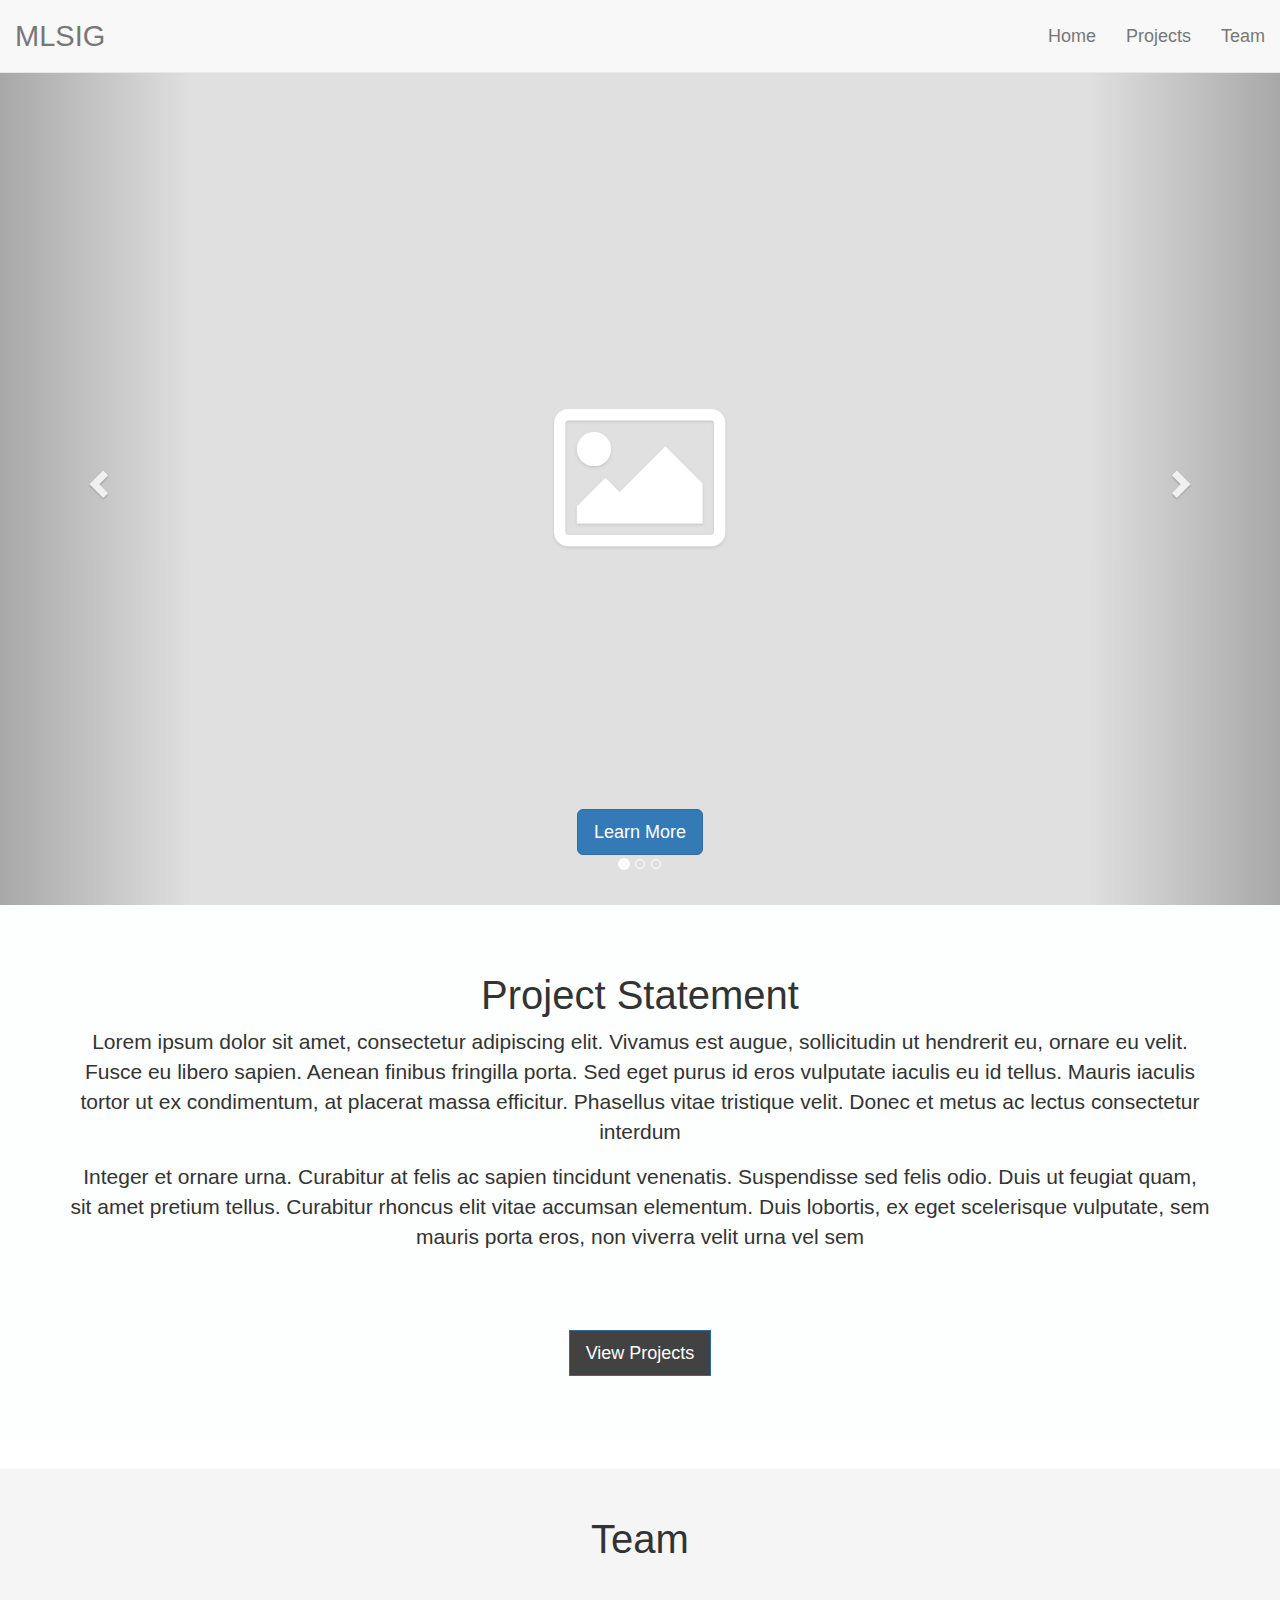
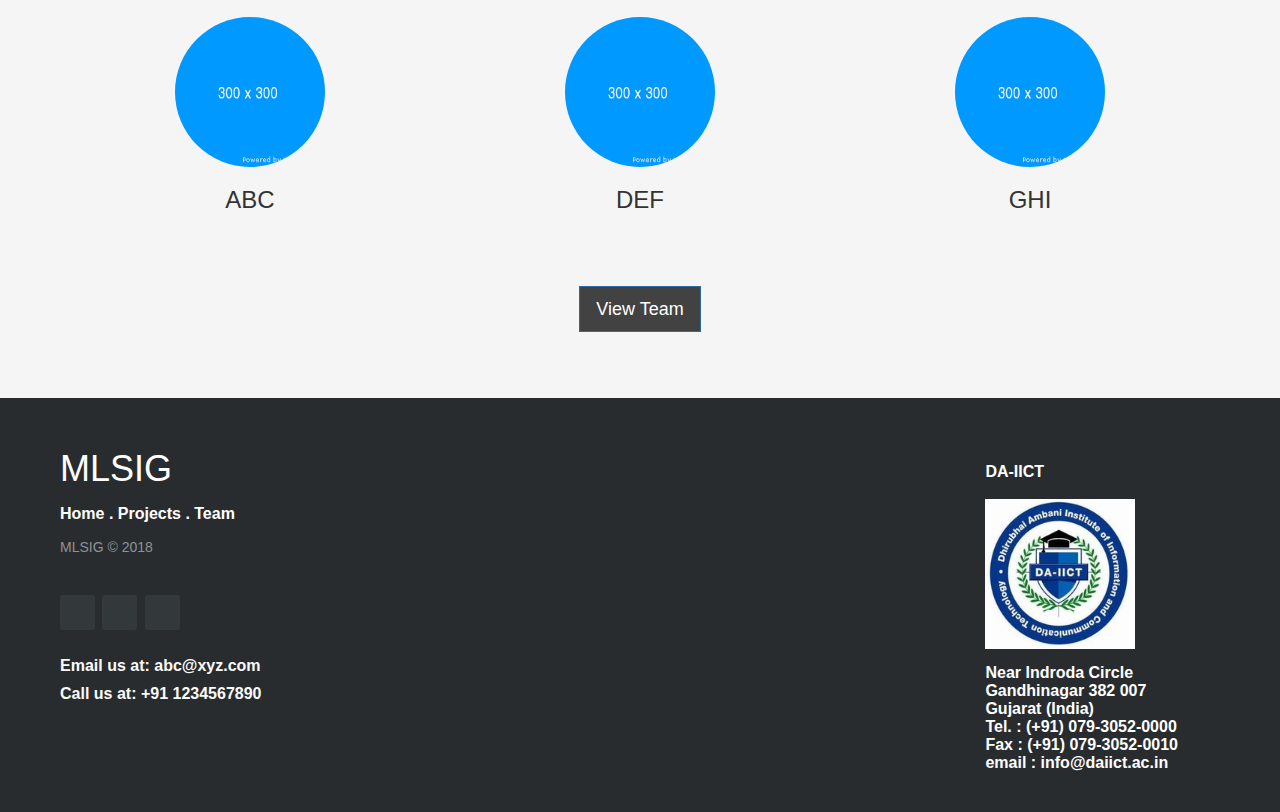
<file: index.html>
<!DOCTYPE html>
<html lang="en">
	<head>
		<meta charset="utf-8">
		<meta http-equiv="X-UA-Compatible" content="IE=edge">
		<meta name="viewport" content="width=device-width, initial-scale=1">
		<!-- The above 3 meta tags *must* come first in the head; any other head content must come *after* these tags -->
		<title>MLSIG | Daiict</title>
 
		<!-- Bootstrap -->
		<link rel="stylesheet" href="https://maxcdn.bootstrapcdn.com/bootstrap/3.3.7/css/bootstrap.min.css" integrity="sha384-BVYiiSIFeK1dGmJRAkycuHAHRg32OmUcww7on3RYdg4Va+PmSTsz/K68vbdEjh4u" crossorigin="anonymous">
		<link rel="stylesheet" href="https://use.fontawesome.com/releases/v5.3.1/css/all.css" integrity="sha384-mzrmE5qonljUremFsqc01SB46JvROS7bZs3IO2EmfFsd15uHvIt+Y8vEf7N7fWAU" crossorigin="anonymous">
		<link rel="stylesheet" type="text/css" href="css/index.css">
		<link rel="stylesheet" type="text/css" href="css/footer.css">


		<!-- HTML5 shim and Respond.js for IE8 support of HTML5 elements and media queries -->
		<!-- WARNING: Respond.js doesn't work if you view the page via file:// -->
		<!--[if lt IE 9]>
			<script src="https://oss.maxcdn.com/html5shiv/3.7.3/html5shiv.min.js"></script>
			<script src="https://oss.maxcdn.com/respond/1.4.2/respond.min.js"></script>
		<![endif]-->

	</head>
	<body>
		<nav class="navbar navbar-default navbar-fixed-top" id="navbar">
			<div class="container-fluid">
				<!-- Brand and toggle get grouped for better mobile display -->
				<div class="navbar-header">
					<button type="button" class="navbar-toggle collapsed" data-toggle="collapse" data-target="#bs-example-navbar-collapse-1" aria-expanded="false">
						<span class="sr-only">Toggle navigation</span>
						<span class="icon-bar"></span>
						<span class="icon-bar"></span>
						<span class="icon-bar"></span>
					</button>
					<a class="navbar-brand" href="index.html">MLSIG</a>
				</div>

				<!-- Collect the nav links, forms, and other content for toggling -->
				<div class="collapse navbar-collapse" id="bs-example-navbar-collapse-1">
					<ul class="nav navbar-nav navbar-right">
						<li><a href="index.html">Home</a></li>
						<li><a href="projects.html">Projects</a></li>
						<li><a href="team.html">Team</a></li>
					</ul>
				</div>
			</div>
		</nav>

		<div id="carousel" class="carousel slide" data-ride="carousel">
			<!-- Indicators -->
			<ol class="carousel-indicators">
				<li data-target="#carousel" data-slide-to="0" class="active"></li>
				<li data-target="#carousel" data-slide-to="1"></li>
				<li data-target="#carousel" data-slide-to="2"></li>
			</ol>

			<!-- Wrapper for slides -->
			<div class="carousel-inner" role="listbox">
				<div class="item active">
					<img src="images/placeholder.png" class="carouselImages" alt="project1">
					<div class="carousel-caption">
						<button type="button" class="btn btn-primary btn-lg carouselButton">Learn More</button><br />
					</div>
				</div>
				<div class="item">
					<img src="images/placeholder.png" class="carouselImages" alt="project1">
					<div class="carousel-caption">
						<button type="button" class="btn btn-primary btn-lg carouselButton">Learn More</button><br />
					</div>
				</div>
				<div class="item">
					<img src="images/placeholder.png" class="carouselImages" alt="project1">
					<div class="carousel-caption">
						<button type="button" class="btn btn-primary btn-lg carouselButton">Learn More</button><br />
					</div>
				</div>
			</div>

			<!-- Controls -->
			<a class="left carousel-control" href="#carousel" role="button" data-slide="prev">
				<span class="glyphicon glyphicon-chevron-left" aria-hidden="true"></span>
				<span class="sr-only">Previous</span>
			</a>
			<a class="right carousel-control" href="#carousel" role="button" data-slide="next">
				<span class="glyphicon glyphicon-chevron-right" aria-hidden="true"></span>
				<span class="sr-only">Next</span>
			</a>
		</div>


		<div class="jumbotron" id="jumbotron">
			<div class="container text-center">
				<h1 style="font-size: 40px;">Project Statement</h1>
				<p>Lorem ipsum dolor sit amet, consectetur adipiscing elit. Vivamus est augue, sollicitudin ut hendrerit eu, ornare eu velit. Fusce eu libero sapien. Aenean finibus fringilla porta. Sed eget purus id eros vulputate iaculis eu id tellus. Mauris iaculis tortor ut ex condimentum, at placerat massa efficitur. Phasellus vitae tristique velit. Donec et metus ac lectus consectetur interdum</p>
				<p>Integer et ornare urna. Curabitur at felis ac sapien tincidunt venenatis. Suspendisse sed felis odio. Duis ut feugiat quam, sit amet pretium tellus. Curabitur rhoncus elit vitae accumsan elementum. Duis lobortis, ex eget scelerisque vulputate, sem mauris porta eros, non viverra velit urna vel sem</p>
				<p><a class="btn btn-primary btn-lg" id="customButton" href="projects.html" role="button">View Projects</a></p>
			</div>
		</div>

		<div style="background-color: #f5f5f5;">
			<div class="container text-center" id="team">
				<h1 style="font-size: 40px;">Team</h1>
				<div class="row" style="margin-top: 4em;">
					<div class="col-sm-4">
						<img src="images/placeholderSmall.png" class="teamImage"><br />
						<h3>ABC</h3>
						<a href="#">
							<i class="fab fa-facebook-square fa-2x"></i>
						</a>
						<a href="#">
							<i class="fab fa-twitter-square fa-2x"></i>
						</a>
						<a href="#">
							<i class="fab fa-github-square fa-2x"></i>
						</a>
						<a href="#">
							<i class="fab fa-linkedin fa-2x"></i>
						</a>
					</div>
					<div class="col-sm-4 text-center">
						<img src="images/placeholderSmall.png" class="teamImage"><br />
						<h3>DEF</h3>
						<a href="#">
							<i class="fab fa-facebook-square fa-2x"></i>
						</a>
						<a href="#">
							<i class="fab fa-twitter-square fa-2x"></i>
						</a>
						<a href="#">
							<i class="fab fa-github-square fa-2x"></i>
						</a>
						<a href="#">
							<i class="fab fa-linkedin fa-2x"></i>
						</a>
					</div>
					<div class="col-sm-4 text-center">
						<img src="images/placeholderSmall.png" class="teamImage"><br />
						<h3>GHI</h3>
						<a href="#">
							<i class="fab fa-facebook-square fa-2x"></i>
						</a>
						<a href="#">
							<i class="fab fa-twitter-square fa-2x"></i>
						</a>
						<a href="#">
							<i class="fab fa-github-square fa-2x"></i>
						</a>
						<a href="#">
							<i class="fab fa-linkedin fa-2x"></i>
						</a>
					</div>
				</div>

				<a class="btn btn-primary btn-lg" id="customButton" href="team.html" role="button">View Team</a></p>
			</div>
		</div>

		<footer class="footer-distributed">
			<div class="footer-left">
				<h3>MLSIG</h3>
				<p class="footer-links">
					<a href="index.html">Home</a>
					.
					<a href="projects.html">Projects</a>
					.
					<a href="team.html">Team</a>
				</p>
				<p class="footer-company-name">MLSIG &copy; 2018</p>
				<div class="footer-icons">
					<a href="#"><i class="fab fa-facebook"></i></a>
					<a href="#"><i class="fab fa-twitter"></i></a>
					<a href="#"><i class="fab fa-instagram"></i></a>
				</div>
				<br />
				<div id="contactInfo">
					<p>Email us at: abc@xyz.com</p>
					<p>Call us at: +91 1234567890</p>
				</div>
			</div>
			<div class="footer-right">
				<p>DA-IICT</p><br /><br />
				<img src="images/daLogo.jpg" height="150" width="150"><br />
				<p>Near Indroda Circle<br />
				Gandhinagar 382 007<br />
				Gujarat (India)<br />
				Tel. : (+91) 079-3052-0000<br />
				Fax : (+91) 079-3052-0010<br />
				email : info@daiict.ac.in</p><br />
			</div>
		</footer>


		<!-- jQuery (necessary for Bootstrap's JavaScript plugins) -->
		<script src="https://ajax.googleapis.com/ajax/libs/jquery/3.3.1/jquery.min.js"></script>
		<!-- Include all compiled plugins (below), or include individual files as needed -->
		<script src="https://maxcdn.bootstrapcdn.com/bootstrap/3.3.7/js/bootstrap.min.js" integrity="sha384-Tc5IQib027qvyjSMfHjOMaLkfuWVxZxUPnCJA7l2mCWNIpG9mGCD8wGNIcPD7Txa" crossorigin="anonymous"></script>
	</body>
</html>
</file>
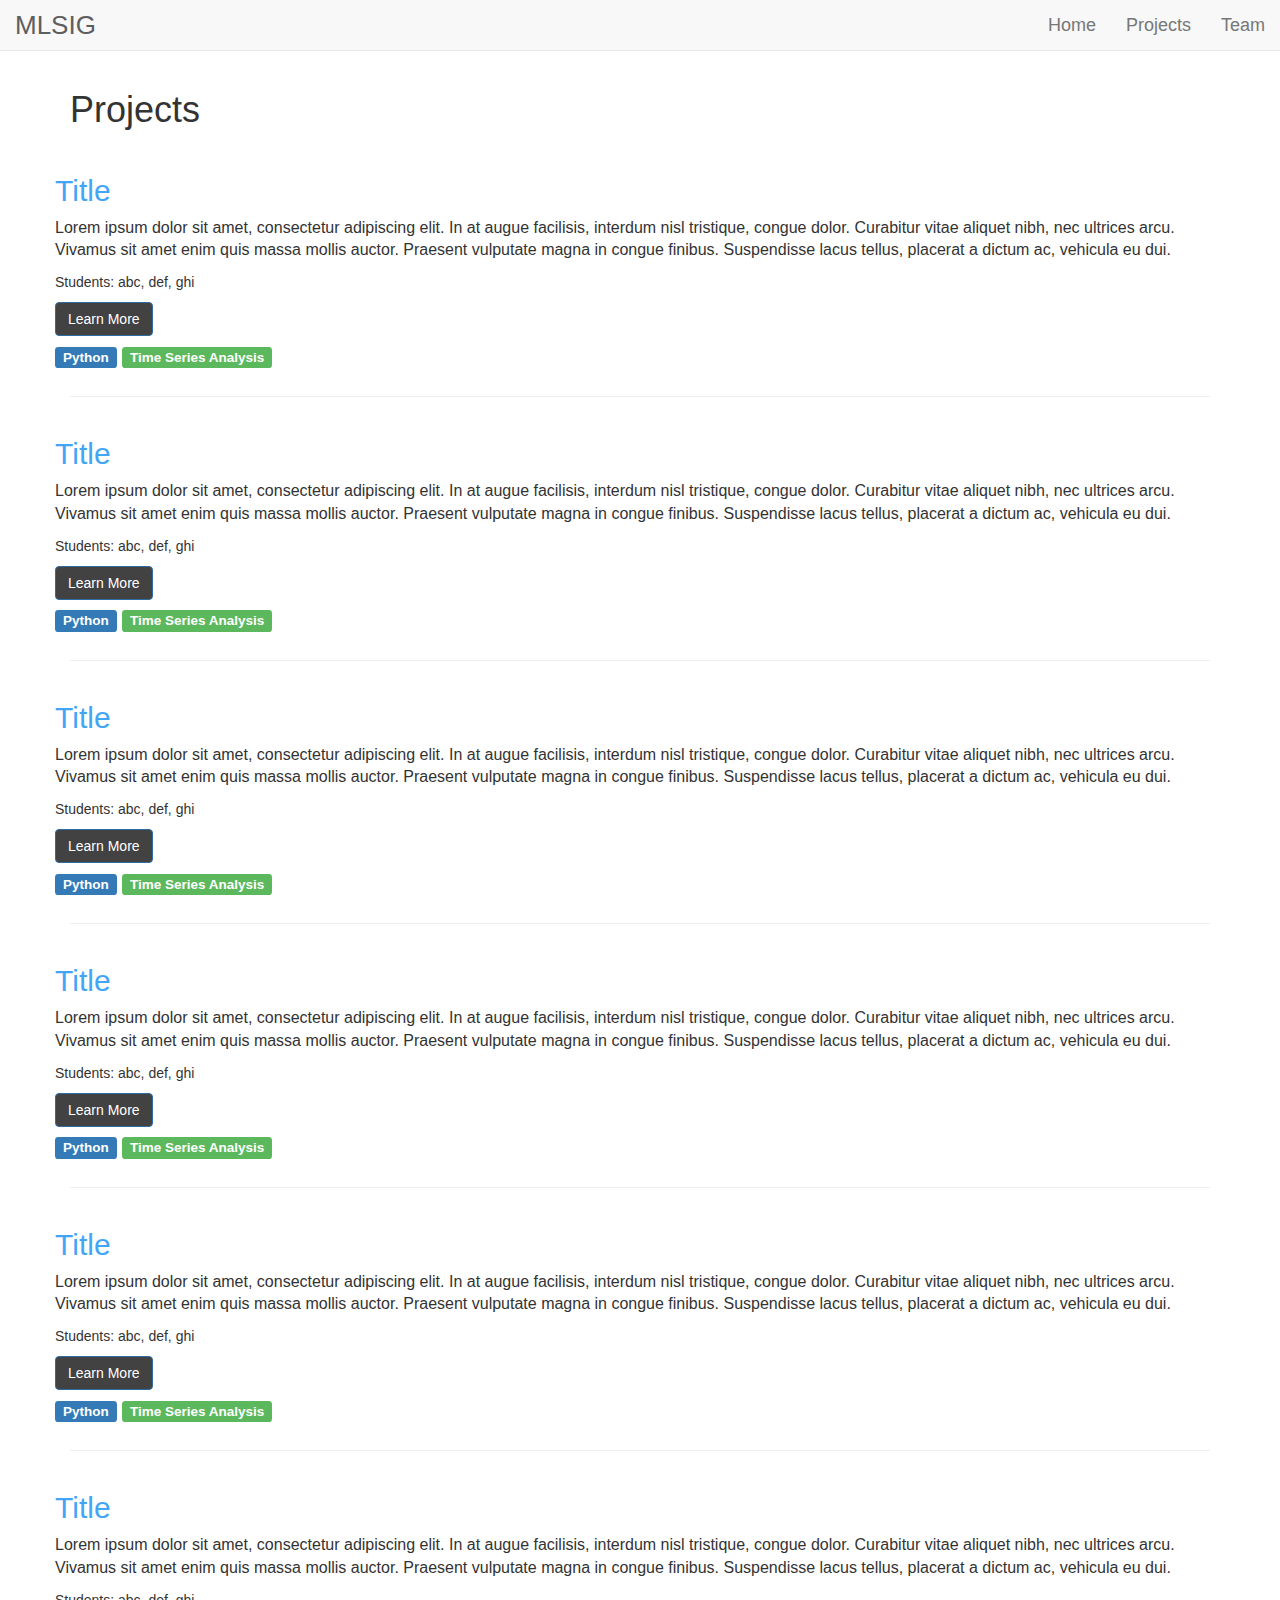
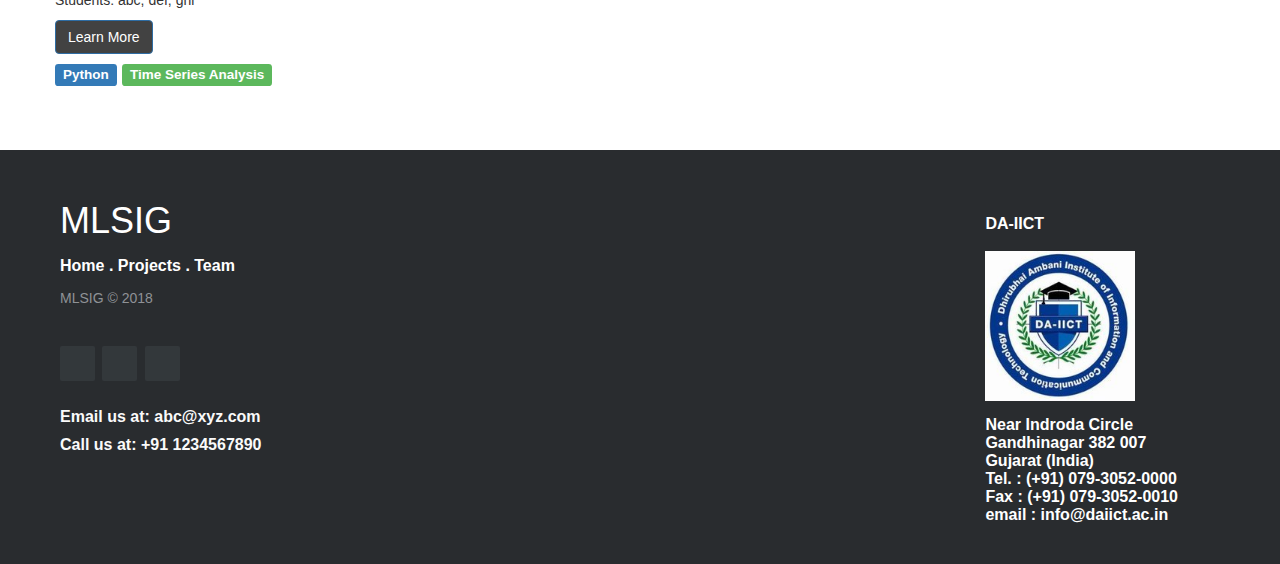
<file: projects.html>
<!DOCTYPE html>
<html lang="en">
	<head>
		<meta charset="utf-8">
		<meta http-equiv="X-UA-Compatible" content="IE=edge">
		<meta name="viewport" content="width=device-width, initial-scale=1">
		<!-- The above 3 meta tags *must* come first in the head; any other head content must come *after* these tags -->
		<title>MLSIG | DAIICT</title>

		<!-- Bootstrap -->
		<link rel="stylesheet" href="https://maxcdn.bootstrapcdn.com/bootstrap/3.3.7/css/bootstrap.min.css" integrity="sha384-BVYiiSIFeK1dGmJRAkycuHAHRg32OmUcww7on3RYdg4Va+PmSTsz/K68vbdEjh4u" crossorigin="anonymous">
		<link rel="stylesheet" href="https://use.fontawesome.com/releases/v5.3.1/css/all.css" integrity="sha384-mzrmE5qonljUremFsqc01SB46JvROS7bZs3IO2EmfFsd15uHvIt+Y8vEf7N7fWAU" crossorigin="anonymous">
		<link rel="stylesheet" type="text/css" href="css/projects.css">
		<link rel="stylesheet" type="text/css" href="css/footer.css">


		<!-- HTML5 shim and Respond.js for IE8 support of HTML5 elements and media queries -->
		<!-- WARNING: Respond.js doesn't work if you view the page via file:// -->
		<!--[if lt IE 9]>
			<script src="https://oss.maxcdn.com/html5shiv/3.7.3/html5shiv.min.js"></script>
			<script src="https://oss.maxcdn.com/respond/1.4.2/respond.min.js"></script>
		<![endif]-->

	</head>
	<body>
		<nav class="navbar navbar-default navbar-fixed-top" id="navbar">
			<div class="container-fluid">
				<!-- Brand and toggle get grouped for better mobile display -->
				<div class="navbar-header">
					<button type="button" class="navbar-toggle collapsed" data-toggle="collapse" data-target="#bs-example-navbar-collapse-1" aria-expanded="false">
						<span class="sr-only">Toggle navigation</span>
						<span class="icon-bar"></span>
						<span class="icon-bar"></span>
						<span class="icon-bar"></span>
					</button>
					<a class="navbar-brand" href="index.html">MLSIG</a>
				</div>

				<!-- Collect the nav links, forms, and other content for toggling -->
				<div class="collapse navbar-collapse" id="bs-example-navbar-collapse-1">
					<ul class="nav navbar-nav navbar-right">
						<li><a href="index.html">Home</a></li>
						<li><a href="projects.html">Projects</a></li>
						<li><a href="team.html">Team</a></li>
					</ul>
				</div>
			</div>
		</nav>

		<div class="container">
			<h1>Projects</h1>			
		</div>

		<div class="container" id="projectContainer">
			<div class="row projectRow">
				<h2 class="title">Title</h2>
				<p class="projectDescription">Lorem ipsum dolor sit amet, consectetur adipiscing elit. In at augue facilisis, interdum nisl tristique, congue dolor. Curabitur vitae aliquet nibh, nec ultrices arcu. Vivamus sit amet enim quis massa mollis auctor. Praesent vulputate magna in congue finibus. Suspendisse lacus tellus, placerat a dictum ac, vehicula eu dui.</p>
				<p>Students: abc, def, ghi</p>
				<p><button type="button" class="btn btn-primary" id="customButton">Learn More</button></p>
				<h4><span class="label label-primary">Python</span> <span class="label label-success">Time Series Analysis</span></h4>
			</div>
			<hr />
			<div class="row projectRow">
				<h2 class="title">Title</h2>
				<p class="projectDescription">Lorem ipsum dolor sit amet, consectetur adipiscing elit. In at augue facilisis, interdum nisl tristique, congue dolor. Curabitur vitae aliquet nibh, nec ultrices arcu. Vivamus sit amet enim quis massa mollis auctor. Praesent vulputate magna in congue finibus. Suspendisse lacus tellus, placerat a dictum ac, vehicula eu dui.</p>
				<p>Students: abc, def, ghi</p>
				<p><button type="button" class="btn btn-primary" id="customButton">Learn More</button></p>
				<h4><span class="label label-primary">Python</span> <span class="label label-success">Time Series Analysis</span></h4>
			</div>
			<hr />
			<div class="row projectRow">
				<h2 class="title">Title</h2>
				<p class="projectDescription">Lorem ipsum dolor sit amet, consectetur adipiscing elit. In at augue facilisis, interdum nisl tristique, congue dolor. Curabitur vitae aliquet nibh, nec ultrices arcu. Vivamus sit amet enim quis massa mollis auctor. Praesent vulputate magna in congue finibus. Suspendisse lacus tellus, placerat a dictum ac, vehicula eu dui.</p>
				<p>Students: abc, def, ghi</p>
				<p><button type="button" class="btn btn-primary" id="customButton">Learn More</button></p>
				<h4><span class="label label-primary">Python</span> <span class="label label-success">Time Series Analysis</span></h4>
			</div>
			<hr />
			<div class="row projectRow">
				<h2 class="title">Title</h2>
				<p class="projectDescription">Lorem ipsum dolor sit amet, consectetur adipiscing elit. In at augue facilisis, interdum nisl tristique, congue dolor. Curabitur vitae aliquet nibh, nec ultrices arcu. Vivamus sit amet enim quis massa mollis auctor. Praesent vulputate magna in congue finibus. Suspendisse lacus tellus, placerat a dictum ac, vehicula eu dui.</p>
				<p>Students: abc, def, ghi</p>
				<p><button type="button" class="btn btn-primary" id="customButton">Learn More</button></p>
				<h4><span class="label label-primary">Python</span> <span class="label label-success">Time Series Analysis</span></h4>
			</div>
			<hr />
			<div class="row projectRow">
				<h2 class="title">Title</h2>
				<p class="projectDescription">Lorem ipsum dolor sit amet, consectetur adipiscing elit. In at augue facilisis, interdum nisl tristique, congue dolor. Curabitur vitae aliquet nibh, nec ultrices arcu. Vivamus sit amet enim quis massa mollis auctor. Praesent vulputate magna in congue finibus. Suspendisse lacus tellus, placerat a dictum ac, vehicula eu dui.</p>
				<p>Students: abc, def, ghi</p>
				<p><button type="button" class="btn btn-primary" id="customButton">Learn More</button></p>
				<h4><span class="label label-primary">Python</span> <span class="label label-success">Time Series Analysis</span></h4>
			</div>
			<hr />
			<div class="row projectRow">
				<h2 class="title">Title</h2>
				<p class="projectDescription">Lorem ipsum dolor sit amet, consectetur adipiscing elit. In at augue facilisis, interdum nisl tristique, congue dolor. Curabitur vitae aliquet nibh, nec ultrices arcu. Vivamus sit amet enim quis massa mollis auctor. Praesent vulputate magna in congue finibus. Suspendisse lacus tellus, placerat a dictum ac, vehicula eu dui.</p>
				<p>Students: abc, def, ghi</p>
				<p><button type="button" class="btn btn-primary" id="customButton">Learn More</button></p>
				<h4><span class="label label-primary">Python</span> <span class="label label-success">Time Series Analysis</span></h4>
			</div>
		</div>
		

		<footer class="footer-distributed">
			<div class="footer-left">
				<h3>MLSIG</h3>
				<p class="footer-links">
					<a href="index.html">Home</a>
					.
					<a href="projects.html">Projects</a>
					.
					<a href="team.html">Team</a>
				</p>
				<p class="footer-company-name">MLSIG &copy; 2018</p>
				<div class="footer-icons">
					<a href="#"><i class="fab fa-facebook"></i></a>
					<a href="#"><i class="fab fa-twitter"></i></a>
					<a href="#"><i class="fab fa-instagram"></i></a>
				</div>
				<br />
				<div id="contactInfo">
					<p>Email us at: abc@xyz.com</p>
					<p>Call us at: +91 1234567890</p>
				</div>
			</div>
			<div class="footer-right">
				<p>DA-IICT</p><br /><br />
				<img src="images/daLogo.jpg" height="150" width="150"><br />
				<p>Near Indroda Circle<br />
				Gandhinagar 382 007<br />
				Gujarat (India)<br />
				Tel. : (+91) 079-3052-0000<br />
				Fax : (+91) 079-3052-0010<br />
				email : info@daiict.ac.in</p><br />
			</div>
		</footer>


		<!-- jQuery (necessary for Bootstrap's JavaScript plugins) -->
		<script src="https://ajax.googleapis.com/ajax/libs/jquery/3.3.1/jquery.min.js"></script>
		<!-- Include all compiled plugins (below), or include individual files as needed -->
		<script src="https://maxcdn.bootstrapcdn.com/bootstrap/3.3.7/js/bootstrap.min.js" integrity="sha384-Tc5IQib027qvyjSMfHjOMaLkfuWVxZxUPnCJA7l2mCWNIpG9mGCD8wGNIcPD7Txa" crossorigin="anonymous"></script>
	</body>
</html>
</file>
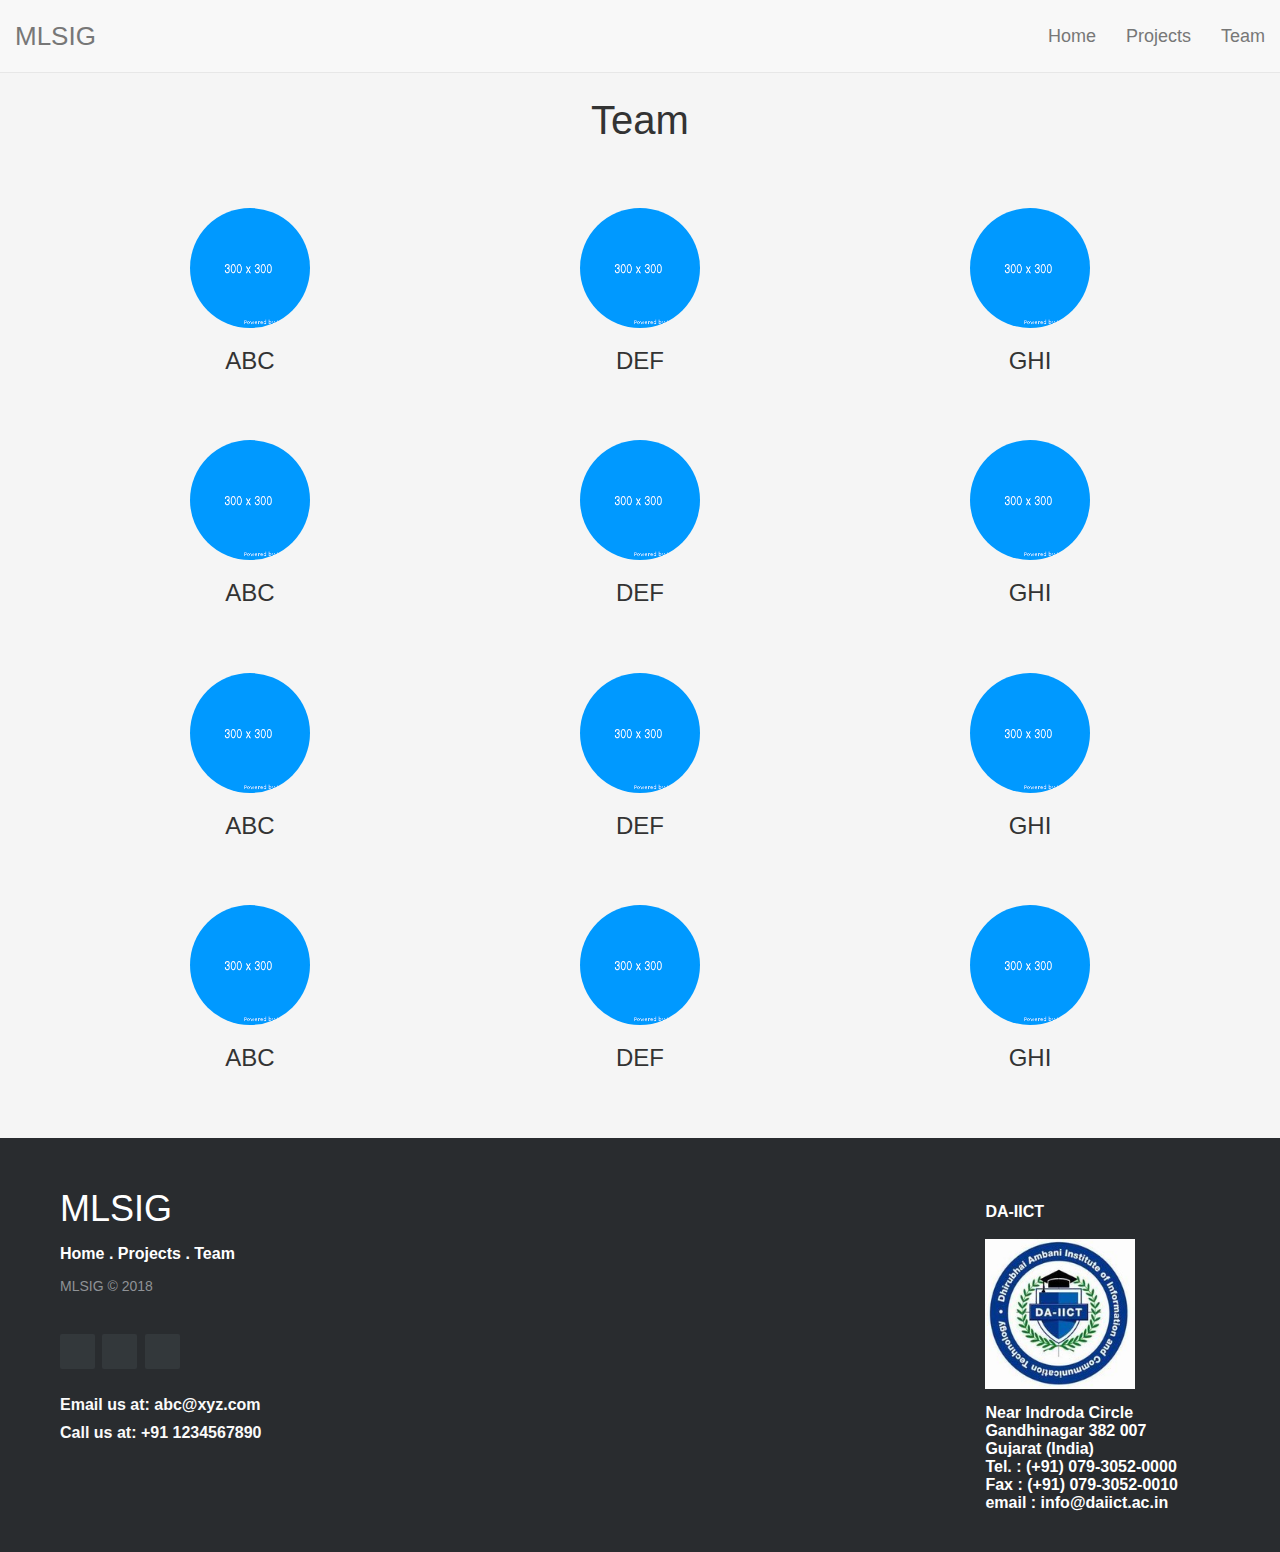
<file: team.html>
<!DOCTYPE html>
<html lang="en">
	<head>
		<meta charset="utf-8">
		<meta http-equiv="X-UA-Compatible" content="IE=edge">
		<meta name="viewport" content="width=device-width, initial-scale=1">
		<!-- The above 3 meta tags *must* come first in the head; any other head content must come *after* these tags -->
		<title>MLSIG | Daiict</title>

		<!-- Bootstrap -->
		<link rel="stylesheet" href="https://maxcdn.bootstrapcdn.com/bootstrap/3.3.7/css/bootstrap.min.css" integrity="sha384-BVYiiSIFeK1dGmJRAkycuHAHRg32OmUcww7on3RYdg4Va+PmSTsz/K68vbdEjh4u" crossorigin="anonymous">
		<link rel="stylesheet" href="https://use.fontawesome.com/releases/v5.3.1/css/all.css" integrity="sha384-mzrmE5qonljUremFsqc01SB46JvROS7bZs3IO2EmfFsd15uHvIt+Y8vEf7N7fWAU" crossorigin="anonymous">
		<link rel="stylesheet" type="text/css" href="css/team.css">
		<link rel="stylesheet" type="text/css" href="css/footer.css">


		<!-- HTML5 shim and Respond.js for IE8 support of HTML5 elements and media queries -->
		<!-- WARNING: Respond.js doesn't work if you view the page via file:// -->
		<!--[if lt IE 9]>
			<script src="https://oss.maxcdn.com/html5shiv/3.7.3/html5shiv.min.js"></script>
			<script src="https://oss.maxcdn.com/respond/1.4.2/respond.min.js"></script>
		<![endif]-->

	</head>
	<body>
		<nav class="navbar navbar-default navbar-fixed-top" id="navbar">
			<div class="container-fluid">
				<!-- Brand and toggle get grouped for better mobile display -->
				<div class="navbar-header">
					<button type="button" class="navbar-toggle collapsed" data-toggle="collapse" data-target="#bs-example-navbar-collapse-1" aria-expanded="false">
						<span class="sr-only">Toggle navigation</span>
						<span class="icon-bar"></span>
						<span class="icon-bar"></span>
						<span class="icon-bar"></span>
					</button>
					<a class="navbar-brand" href="index.html">MLSIG</a>
				</div>

				<!-- Collect the nav links, forms, and other content for toggling -->
				<div class="collapse navbar-collapse" id="bs-example-navbar-collapse-1">
					<ul class="nav navbar-nav navbar-right">
						<li><a href="index.html">Home</a></li>
						<li><a href="projects.html">Projects</a></li>
						<li><a href="team.html">Team</a></li>
					</ul>
				</div>
			</div>
		</nav>

		<div style="background-color: #f5f5f5;">
			<div class="container text-center" id="team">
				<h1 style="font-size: 40px;">Team</h1>
				<div class="row">
					<div class="col-sm-4 text-center teamMember">
						<img src="images/placeholderSmall.png" class="teamImage"><br />
						<h3>ABC</h3>
						<a href="#">
							<i class="fab fa-facebook-square fa-2x"></i>
						</a>
						<a href="#">
							<i class="fab fa-twitter-square fa-2x"></i>
						</a>
						<a href="#">
							<i class="fab fa-github-square fa-2x"></i>
						</a>
						<a href="#">
							<i class="fab fa-linkedin fa-2x"></i>
						</a>
					</div>
					<div class="col-sm-4 text-center teamMember">
						<img src="images/placeholderSmall.png" class="teamImage"><br />
						<h3>DEF</h3>
						<a href="#">
							<i class="fab fa-facebook-square fa-2x"></i>
						</a>
						<a href="#">
							<i class="fab fa-twitter-square fa-2x"></i>
						</a>
						<a href="#">
							<i class="fab fa-github-square fa-2x"></i>
						</a>
						<a href="#">
							<i class="fab fa-linkedin fa-2x"></i>
						</a>
					</div>
					<div class="col-sm-4 text-center teamMember">
						<img src="images/placeholderSmall.png" class="teamImage"><br />
						<h3>GHI</h3>
						<a href="#">
							<i class="fab fa-facebook-square fa-2x"></i>
						</a>
						<a href="#">
							<i class="fab fa-twitter-square fa-2x"></i>
						</a>
						<a href="#">
							<i class="fab fa-github-square fa-2x"></i>
						</a>
						<a href="#">
							<i class="fab fa-linkedin fa-2x"></i>
						</a>
					</div>
				</div>
				<div class="row">
					<div class="col-sm-4 text-center teamMember">
						<img src="images/placeholderSmall.png" class="teamImage"><br />
						<h3>ABC</h3>
						<a href="#">
							<i class="fab fa-facebook-square fa-2x"></i>
						</a>
						<a href="#">
							<i class="fab fa-twitter-square fa-2x"></i>
						</a>
						<a href="#">
							<i class="fab fa-github-square fa-2x"></i>
						</a>
						<a href="#">
							<i class="fab fa-linkedin fa-2x"></i>
						</a>
					</div>
					<div class="col-sm-4 text-center teamMember">
						<img src="images/placeholderSmall.png" class="teamImage"><br />
						<h3>DEF</h3>
						<a href="#">
							<i class="fab fa-facebook-square fa-2x"></i>
						</a>
						<a href="#">
							<i class="fab fa-twitter-square fa-2x"></i>
						</a>
						<a href="#">
							<i class="fab fa-github-square fa-2x"></i>
						</a>
						<a href="#">
							<i class="fab fa-linkedin fa-2x"></i>
						</a>
					</div>
					<div class="col-sm-4 text-center teamMember">
						<img src="images/placeholderSmall.png" class="teamImage"><br />
						<h3>GHI</h3>
						<a href="#">
							<i class="fab fa-facebook-square fa-2x"></i>
						</a>
						<a href="#">
							<i class="fab fa-twitter-square fa-2x"></i>
						</a>
						<a href="#">
							<i class="fab fa-github-square fa-2x"></i>
						</a>
						<a href="#">
							<i class="fab fa-linkedin fa-2x"></i>
						</a>
					</div>
				</div>
				<div class="row">
					<div class="col-sm-4 text-center teamMember">
						<img src="images/placeholderSmall.png" class="teamImage"><br />
						<h3>ABC</h3>
						<a href="#">
							<i class="fab fa-facebook-square fa-2x"></i>
						</a>
						<a href="#">
							<i class="fab fa-twitter-square fa-2x"></i>
						</a>
						<a href="#">
							<i class="fab fa-github-square fa-2x"></i>
						</a>
						<a href="#">
							<i class="fab fa-linkedin fa-2x"></i>
						</a>
					</div>
					<div class="col-sm-4 text-center teamMember">
						<img src="images/placeholderSmall.png" class="teamImage"><br />
						<h3>DEF</h3>
						<a href="#">
							<i class="fab fa-facebook-square fa-2x"></i>
						</a>
						<a href="#">
							<i class="fab fa-twitter-square fa-2x"></i>
						</a>
						<a href="#">
							<i class="fab fa-github-square fa-2x"></i>
						</a>
						<a href="#">
							<i class="fab fa-linkedin fa-2x"></i>
						</a>
					</div>
					<div class="col-sm-4 text-center teamMember">
						<img src="images/placeholderSmall.png" class="teamImage"><br />
						<h3>GHI</h3>
						<a href="#">
							<i class="fab fa-facebook-square fa-2x"></i>
						</a>
						<a href="#">
							<i class="fab fa-twitter-square fa-2x"></i>
						</a>
						<a href="#">
							<i class="fab fa-github-square fa-2x"></i>
						</a>
						<a href="#">
							<i class="fab fa-linkedin fa-2x"></i>
						</a>
					</div>
				</div>
				<div class="row">
					<div class="col-sm-4 text-center teamMember">
						<img src="images/placeholderSmall.png" class="teamImage"><br />
						<h3>ABC</h3>
						<a href="#">
							<i class="fab fa-facebook-square fa-2x"></i>
						</a>
						<a href="#">
							<i class="fab fa-twitter-square fa-2x"></i>
						</a>
						<a href="#">
							<i class="fab fa-github-square fa-2x"></i>
						</a>
						<a href="#">
							<i class="fab fa-linkedin fa-2x"></i>
						</a>
					</div>
					<div class="col-sm-4 text-center teamMember">
						<img src="images/placeholderSmall.png" class="teamImage"><br />
						<h3>DEF</h3>
						<a href="#">
							<i class="fab fa-facebook-square fa-2x"></i>
						</a>
						<a href="#">
							<i class="fab fa-twitter-square fa-2x"></i>
						</a>
						<a href="#">
							<i class="fab fa-github-square fa-2x"></i>
						</a>
						<a href="#">
							<i class="fab fa-linkedin fa-2x"></i>
						</a>
					</div>
					<div class="col-sm-4 text-center teamMember">
						<img src="images/placeholderSmall.png" class="teamImage"><br />
						<h3>GHI</h3>
						<a href="#">
							<i class="fab fa-facebook-square fa-2x"></i>
						</a>
						<a href="#">
							<i class="fab fa-twitter-square fa-2x"></i>
						</a>
						<a href="#">
							<i class="fab fa-github-square fa-2x"></i>
						</a>
						<a href="#">
							<i class="fab fa-linkedin fa-2x"></i>
						</a>
					</div>
				</div>
			</div>
		</div>

		<footer class="footer-distributed">
			<div class="footer-left">
				<h3>MLSIG</h3>
				<p class="footer-links">
					<a href="index.html">Home</a>
					.
					<a href="projects.html">Projects</a>
					.
					<a href="team.html">Team</a>
				</p>
				<p class="footer-company-name">MLSIG &copy; 2018</p>
				<div class="footer-icons">
					<a href="#"><i class="fab fa-facebook"></i></a>
					<a href="#"><i class="fab fa-twitter"></i></a>
					<a href="#"><i class="fab fa-instagram"></i></a>
				</div>
				<br />
				<div id="contactInfo">
					<p>Email us at: abc@xyz.com</p>
					<p>Call us at: +91 1234567890</p>
				</div>
			</div>
			<div class="footer-right">
				<p>DA-IICT</p><br /><br />
				<img src="images/daLogo.jpg" height="150" width="150"><br />
				<p>Near Indroda Circle<br />
				Gandhinagar 382 007<br />
				Gujarat (India)<br />
				Tel. : (+91) 079-3052-0000<br />
				Fax : (+91) 079-3052-0010<br />
				email : info@daiict.ac.in</p><br />
			</div>
		</footer>


		<!-- jQuery (necessary for Bootstrap's JavaScript plugins) -->
		<script src="https://ajax.googleapis.com/ajax/libs/jquery/3.3.1/jquery.min.js"></script>
		<!-- Include all compiled plugins (below), or include individual files as needed -->
		<script src="https://maxcdn.bootstrapcdn.com/bootstrap/3.3.7/js/bootstrap.min.js" integrity="sha384-Tc5IQib027qvyjSMfHjOMaLkfuWVxZxUPnCJA7l2mCWNIpG9mGCD8wGNIcPD7Txa" crossorigin="anonymous"></script>
	</body>
</html>
</file>
<file: css/index.css>
body {
	padding-top: 50px;
}

#navbar {
	/*-webkit-box-shadow: 0 8px 6px -6px gray;
	   -moz-box-shadow: 0 8px 6px -6px gray;
			box-shadow: 0 8px 6px -6px gray;*/
	padding-top: 0.8em;
	padding-bottom: 0.8em;
}

#navbar ul li {
	font-size: 18px;
}

.navbar-brand {
	font-size: 29px;
}

#carousel {
	height: 95vh;
}

.carouselImages {
	height: 95vh !important;
	width: 100vw;
}

#jumbotron {
	background-color: rgb(253, 255, 254)
}

#customButton {
	border-radius: 0;
	background-color: #424242;
	color: white;
	margin-top: 3.5em;
}

#customButton:hover {
	background-color: #212121;
}

#team {
	padding-top: 2em;
	padding-bottom: 4em;
}

.teamImage {
	height: 150px;
	width: 150px;
	border-radius: 75px;
}

#contactInfo {
	color: #fafafa;
}
</file>
<file: css/footer.css>
.footer-distributed{
	background-color: #292c2f;
	box-shadow: 0 1px 1px 0 rgba(0, 0, 0, 0.12);
	box-sizing: border-box;
	width: 100%;
	font: bold 16px sans-serif;
	text-align: left;

	padding: 50px 60px 40px;
	overflow: hidden;
}

/* Footer left */

.footer-distributed .footer-left{
	float: left;
}

/* The company logo */

.footer-distributed h3{
	color:  #ffffff;
	font: normal 36px 'Nunito', sans-serif;
	margin: 0 0 10px;
}

.footer-distributed h3 span{
	color:  #5383d3;
}

/* Footer links */

.footer-distributed .footer-links{
	color:  #ffffff;
	margin: 0 0 10px;
	padding: 0;
}

.footer-distributed .footer-links a{
	display:inline-block;
	line-height: 1.8;
	text-decoration: none;
	color:  inherit;
}

.footer-distributed .footer-company-name{
	color:  #8f9296;
	font-size: 14px;
	font-weight: normal;
	margin: 0;
}

/* Footer social icons */

.footer-distributed .footer-icons{
	margin-top: 40px;
}

.footer-distributed .footer-icons a{
	display: inline-block;
	width: 35px;
	height: 35px;
	cursor: pointer;
	background-color:  #33383b;
	border-radius: 2px;

	font-size: 20px;
	color: #ffffff;
	text-align: center;
	line-height: 35px;

	margin-right: 3px;
	margin-bottom: 5px;
}

/* Footer Right */

.footer-distributed .footer-right{
	float: right;
}

.footer-distributed .footer-right p{
	display: inline-block;
	vertical-align: top;
	margin: 15px 42px 0 0;
	color: #ffffff;
}

/* The contact form */

.footer-distributed form{
	display: inline-block;
}

.footer-distributed form input,
.footer-distributed form textarea{
	display: block;
	border-radius: 3px;
	box-sizing: border-box;
	background-color:  #1f2022;
	box-shadow: 0 1px 0 0 rgba(255, 255, 255, 0.1);
	border: none;
	resize: none;

	font: inherit;
	font-size: 14px;
	font-weight: normal;
	color:  #d1d2d2;

	width: 400px;
	padding: 18px;
}

.footer-distributed ::-webkit-input-placeholder {
	color:  #5c666b;
}

.footer-distributed ::-moz-placeholder {
	color:  #5c666b;
	opacity: 1;
}

.footer-distributed :-ms-input-placeholder{
	color:  #5c666b;
}


.footer-distributed form input{
	height: 55px;
	margin-bottom: 15px;
}

.footer-distributed form textarea{
	height: 100px;
	margin-bottom: 20px;
}

.footer-distributed form button{
	border-radius: 3px;
	background-color:  #33383b;
	color: #ffffff;
	border: 0;
	padding: 15px 50px;
	font-weight: bold;
	float: right;
}
.footer-distributed form p{
	border-radius: 3px;
	background-color:  #33383b;
	color: #ffffff;
	border: 0;
	padding: 15px 50px;
	font-weight: bold;
	float: right;
}
.footer-send
{
	left:0;
	top:0;
}

/* If you don't want the footer to be responsive, remove these media queries */

@media (max-width: 1000px) {

	.footer-distributed {
		font: bold 14px sans-serif;
	}

	.footer-distributed .footer-company-name{
		font-size: 12px;
	}

	.footer-distributed form input,
	.footer-distributed form textarea{
		width: 250px;
	}

	.footer-distributed form button{
		padding: 10px 35px;
	}

}

@media (max-width: 800px) {

	.footer-distributed{
		padding: 30px;
	}

	.footer-distributed .footer-left,
	.footer-distributed .footer-right{
		float: none;
		max-width: 300px;
		margin: 0 auto;
	}

	.footer-distributed .footer-left{
		margin-bottom: 40px;
	}

	.footer-distributed form{
		margin-top: 30px;
	}

	.footer-distributed form{
		display: block;
	}

	.footer-distributed form button{
		float: none;
		left:80px;
		width:83.5%;
	}
}
</file>
<file: css/projects.css>
body {
	padding-top: 70px; 
}

#navbar {
	/*-webkit-box-shadow: 0 8px 6px -6px gray;
	   -moz-box-shadow: 0 8px 6px -6px gray;
			box-shadow: 0 8px 6px -6px gray;*/
}

#navbar ul li {
	font-size: 18px;
}

.navbar-brand {
	font-size: 26px;
}

#projectContainer {
	margin-top: 1em;
	padding-bottom: 4em;
}

.projectRow {
		
}

.project {
	padding-top: 1em;
	padding-bottom: 1.5em;
	border: 1px solid #eaeaea;
	border-radius: 15px;
}
.title{
	color: #42A5F5;
}

.projectDescription {
	font-size: 16px;
}

.projectPhoto {
	height: 200px;
	width: 200px;
	border-radius: 20px;
}

#customButton {
	border-radius: 10;
	background-color: #424242;
	color: white;
}

#customButton:hover {
	background-color: #212121;
}

#contactInfo {
	color: #fafafa;
}
</file>
<file: css/team.css>
body {
	padding-top: 50px; 
}

#navbar {
	/*-webkit-box-shadow: 0 8px 6px -6px gray;
	   -moz-box-shadow: 0 8px 6px -6px gray;
			box-shadow: 0 8px 6px -6px gray;*/
	padding-top: 0.8em;
	padding-bottom: 0.8em;
}

#navbar ul li {
	font-size: 18px;
}

.navbar-brand {
	font-size: 26px;
}

#customButton {
	border-radius: 0;
	background-color: #424242;
	color: white;
	margin-top: 3.5em;
}

#customButton:hover {
	background-color: #212121;
}

#team {
	padding-top: 2em;
	padding-bottom: 4em;
}

.teamMember {
	margin-top: 4em;
}

.teamImage {
	height: 120px;
	width: 120px;
	border-radius: 75px;
}
#contactInfo {
	color: #fafafa;
}
</file>
